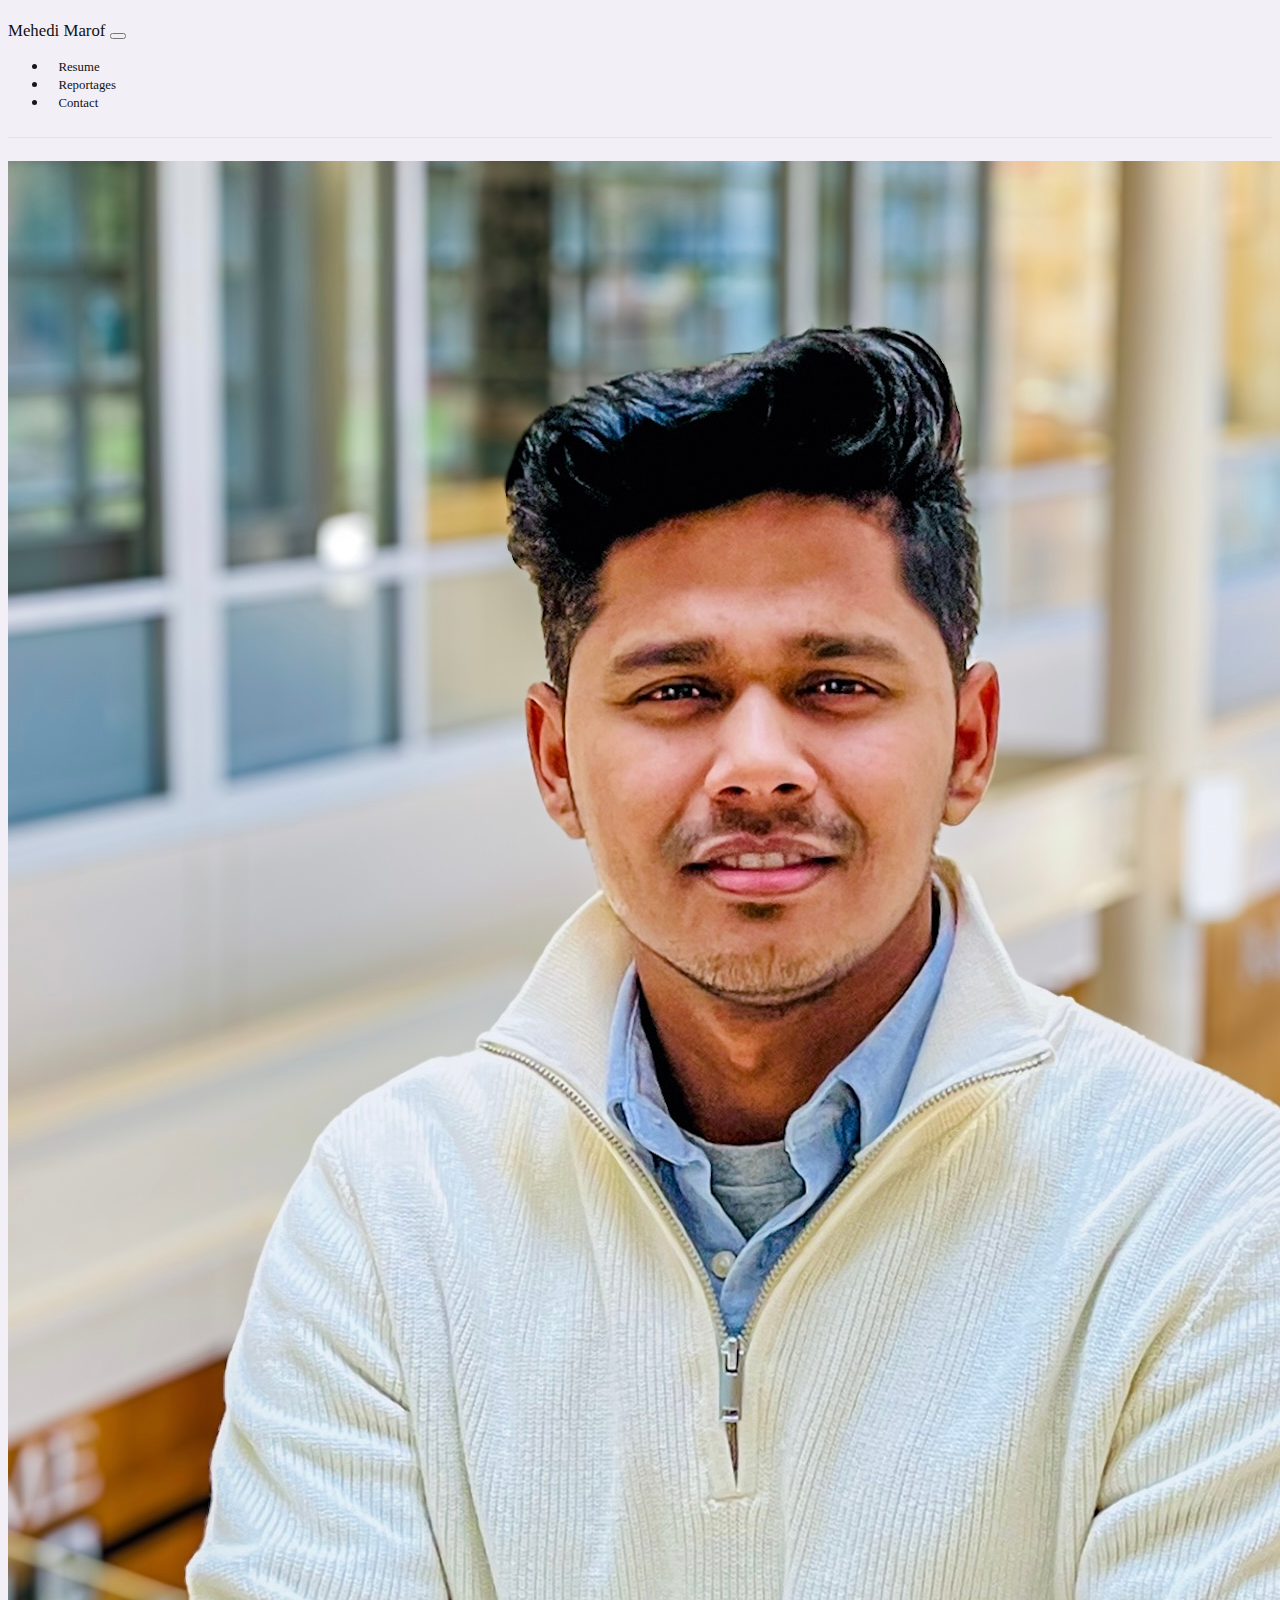
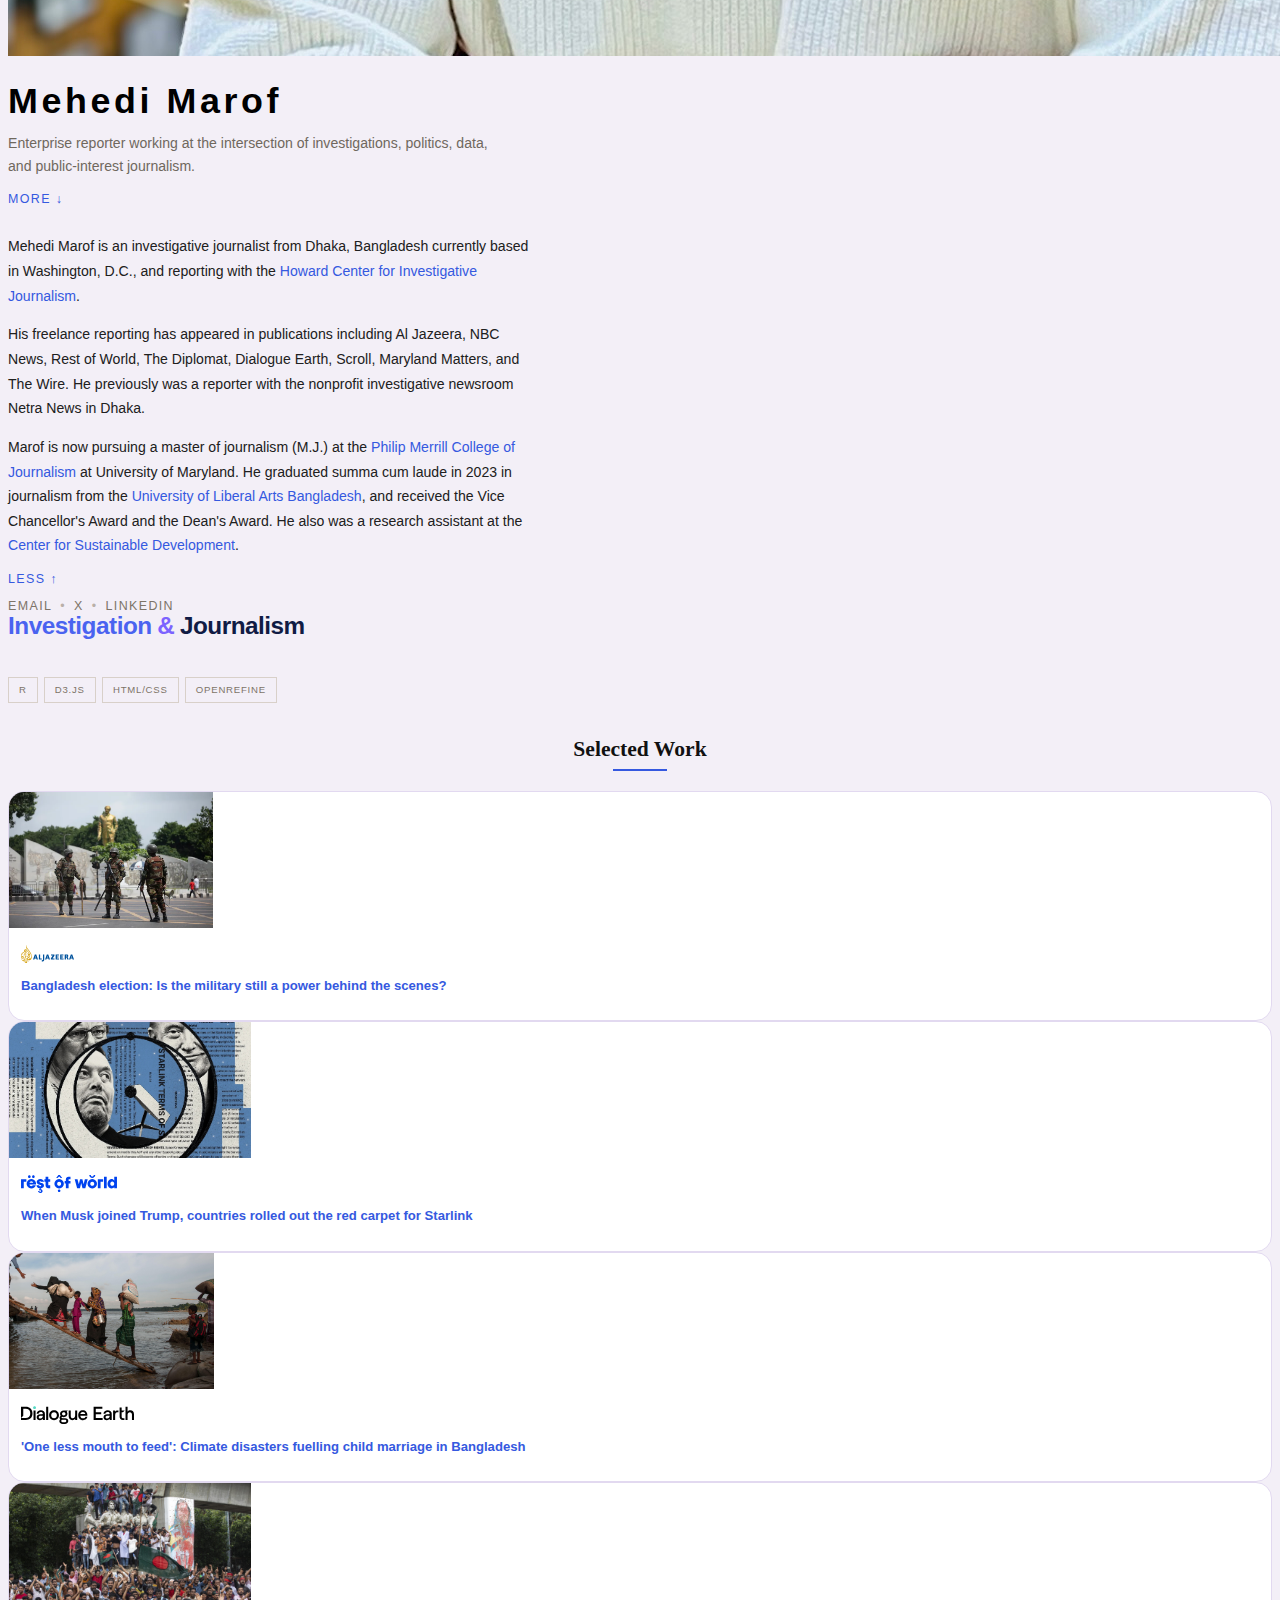
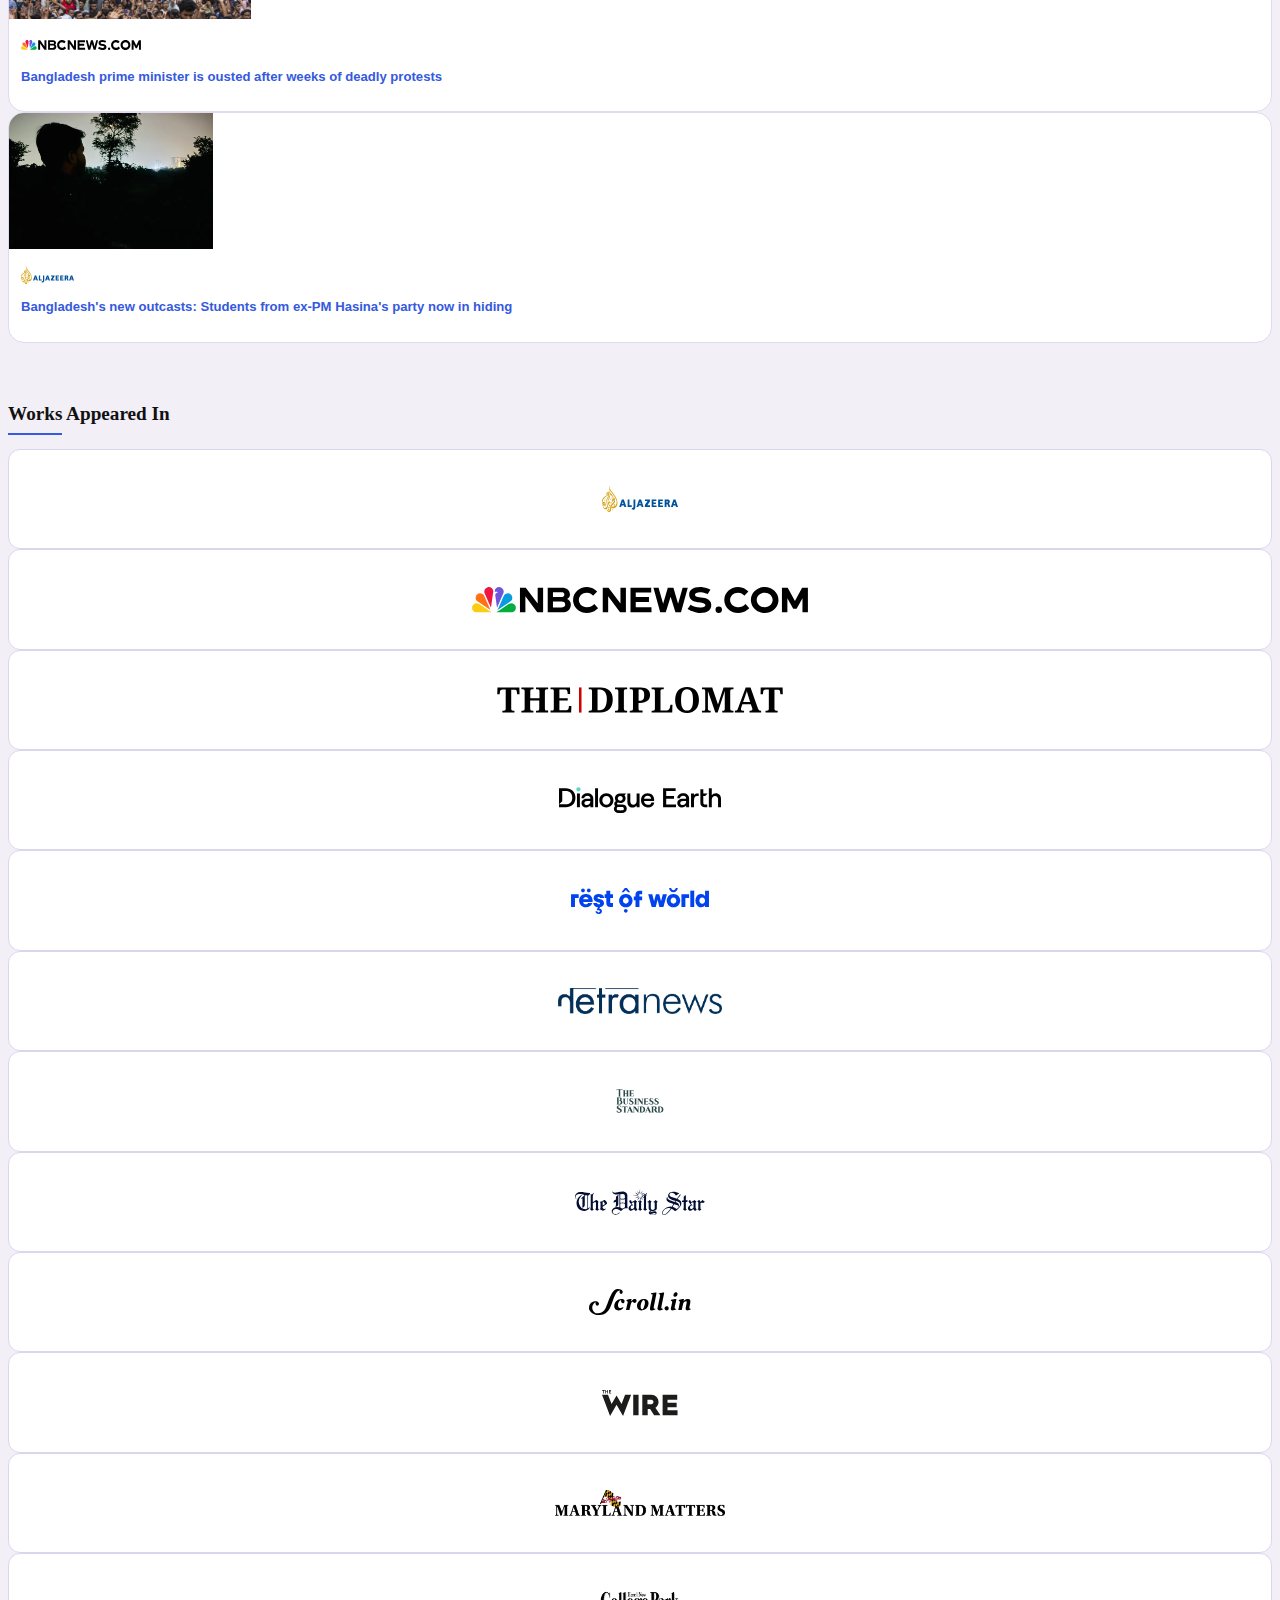
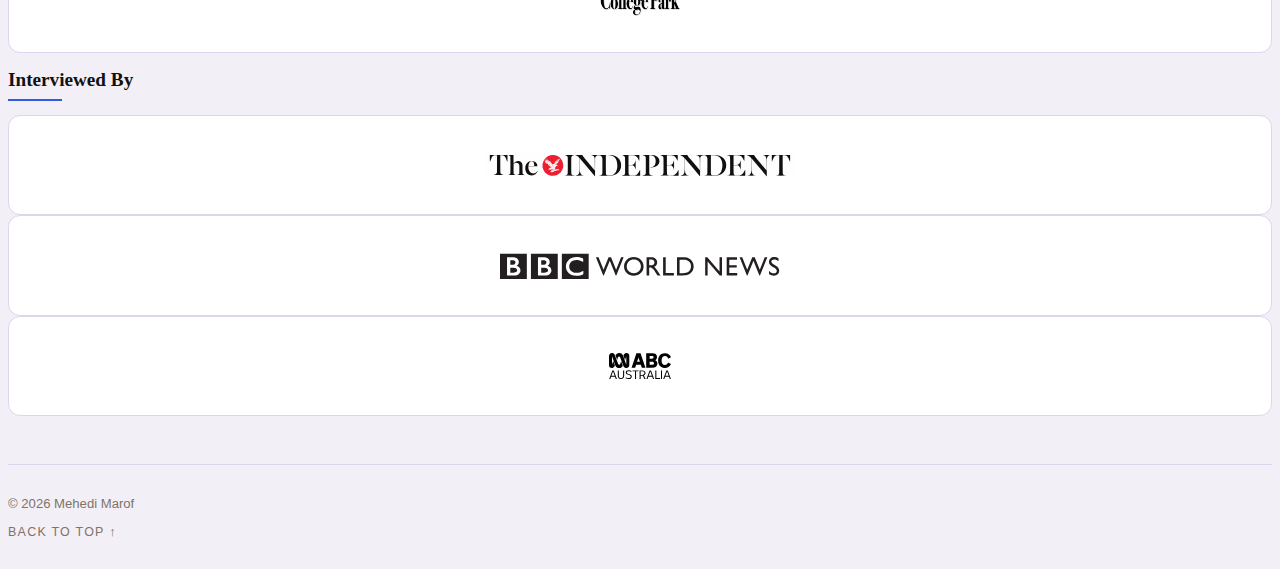
<file: index.html>
<!DOCTYPE html>
<html lang="en">

<head>
    <meta charset="UTF-8">
    <meta name="viewport" content="width=device-width, initial-scale=1.0">
    <title>Mehedi Marof — Investigative Reporter</title>
    <meta name="description"
        content="Mehedi Marof is an investigative journalist focused on accountability, data, politics and public-interest reporting.">

    <link rel="preconnect" href="https://fonts.googleapis.com">
    <link rel="preconnect" href="https://fonts.gstatic.com" crossorigin>
    <link href="https://fonts.googleapis.com/css2?family=Poppins:wght@400;500;600;700;800&display=swap"
        rel="stylesheet">

    <link href="https://cdn.jsdelivr.net/npm/bootstrap@5.3.8/dist/css/bootstrap.min.css" rel="stylesheet"
        integrity="sha384-sRIl4kxILFvY47J16cr9ZwB07vP4J8+LH7qKQnuqkuIAvNWLzeN8tE5YBujZqJLB" crossorigin="anonymous">
    <link rel="stylesheet" href="css/style.css">
</head>

<body>
    <header class="site-header" id="top">
        <div class="container">
            <nav class="navbar navbar-expand-md p-0" aria-label="Main navigation">
                <a class="navbar-brand site-logo m-0" href="index.html">Mehedi Marof</a>

                <button class="navbar-toggler" type="button" data-bs-toggle="collapse" data-bs-target="#mainNav"
                    aria-controls="mainNav" aria-expanded="false" aria-label="Toggle navigation">
                    <span class="navbar-toggler-icon"></span>
                </button>

                <div class="collapse navbar-collapse justify-content-md-end" id="mainNav">
                    <ul class="navbar-nav ms-auto gap-md-4">
                        <li class="nav-item"><a class="nav-link" href="resume.html">Resume</a></li>
                        <li class="nav-item"><a class="nav-link" href="clips.html">Reportages</a></li>
                        <li class="nav-item"><a class="nav-link" href="contact.html">Contact</a></li>
                    </ul>
                </div>
            </nav>
        </div>
    </header>

    <main>
        <section class="hero-main">
            <div class="container">
                <div class="hero-centered">
                    <img src="images/headshot.jpg" alt="Headshot of Mehedi Marof" class="headshot-round">

                    <h1 class="hero-title">Mehedi Marof</h1>

                    <p class="hero-intro">
                        Enterprise reporter working at the intersection of investigations, politics, data, and
                        public-interest journalism.</p>

                    <p class="hero-links hero-links-top">
                        <a class="more-link" data-bs-toggle="collapse" href="#extendedBio" role="button"
                            aria-expanded="false" aria-controls="extendedBio">
                            More ↓</a>
                    </p>

                    <div class="collapse" id="extendedBio">
                        <div class="hero-long-bio">
                            <p class="hero-bio">
                                Mehedi Marof is an investigative journalist from Dhaka, Bangladesh currently based in
                                Washington,
                                D.C.,
                                and reporting with the
                                <a class="bio-link"
                                    href="https://merrill.umd.edu/howard-center-for-investigative-journalism"
                                    target="_blank" rel="noopener noreferrer">Howard Center for Investigative
                                    Journalism</a>.
                            </p>

                            <p class="hero-bio">
                                His freelance reporting has appeared in publications including
                                <span class="bio-emph">Al Jazeera</span>,
                                <span class="bio-emph">NBC News</span>,
                                <span class="bio-emph">Rest of World</span>,
                                <span class="bio-emph">The Diplomat</span>,
                                <span class="bio-emph">Dialogue Earth</span>,
                                <span class="bio-emph">Scroll</span>,
                                <span class="bio-emph">Maryland Matters</span>,
                                and <span class="bio-emph">The Wire</span>. He previously was a reporter with the
                                nonprofit investigative newsroom
                                <span class="bio-emph">Netra News</span> in Dhaka.
                            </p>

                            <p class="hero-bio">
                                Marof is now pursuing a master of journalism (M.J.) at the
                                <a class="bio-link" href="https://merrill.umd.edu/" target="_blank"
                                    rel="noopener noreferrer">Philip Merrill College of Journalism</a> at University of
                                Maryland. He
                                graduated summa cum laude in 2023 in journalism from the
                                <a class="bio-link" href="https://ulab.edu.bd/" target="_blank"
                                    rel="noopener noreferrer">University of Liberal Arts Bangladesh</a>, and received
                                the Vice Chancellor's Award and the Dean's
                                Award. He also was a research assistant at the
                                <a class="bio-link" href="https://csd.ulab.edu.bd/" target="_blank"
                                    rel="noopener noreferrer">Center for Sustainable Development</a>.
                            </p>

                            <p class="hero-links hero-links-top">
                                <a class="more-link" data-bs-toggle="collapse" href="#extendedBio" role="button"
                                    aria-expanded="true" aria-controls="extendedBio">
                                    Less ↑
                                </a>
                            </p>
                        </div>
                    </div>

                    <div class="hero-links">
                        <a href="mailto:mehedimarof@gmail.com">Email</a>
                        <span class="hero-divider">•</span>
                        <a href="https://x.com/mehedimarof" target="_blank" rel="noopener noreferrer">X</a>
                        <span class="hero-divider">•</span>
                        <a href="https://www.linkedin.com/in/mehedimarof/" target="_blank"
                            rel="noopener noreferrer">LinkedIn</a>
                    </div>

                    <div class="hero-animated">
                        <div class="scrolling-hero" aria-label="Focus areas">
                            <span id="rotating-word" class="rotating-word">Investigation</span>
                            <span class="ampersand">&amp;</span>
                            <span class="hero-topic">Journalism</span>
                        </div>

                        <div class="pills" aria-label="Tools">
                            <span class="pill">R</span>
                            <span class="pill">D3.js</span>
                            <span class="pill">HTML/CSS</span>
                            <span class="pill">OpenRefine</span>
                        </div>
                    </div>
                </div>
            </div>
        </section>

        <section class="selected-work-section">
            <div class="container">
                <div class="section-intro">
                    <h2 class="section-heading">Selected Work</h2>
                </div>

                <div class="row row-cols-1 row-cols-md-2 row-cols-xl-5 g-4">
                    <div class="col">
                        <article class="card story-card h-100">
                            <a href="https://www.aljazeera.com/features/2026/1/29/bangladesh-election-is-the-military-still-a-power-behind-the-scenes"
                                target="_blank" rel="noopener noreferrer" class="text-decoration-none text-reset">
                                <img src="images/previews/military-aje.webp"
                                    alt="Preview image for Bangladesh election story" class="card-img-top story-image">
                                <div class="card-body">
                                    <div class="story-outlet-logo mb-2">
                                        <img src="images/logos/aljazeera.svg" alt="Al Jazeera logo">
                                    </div>
                                    <h3 class="story-headline mb-0">
                                        Bangladesh election: Is the military still a power behind the scenes?
                                    </h3>
                                </div>
                            </a>
                        </article>
                    </div>

                    <div class="col">
                        <article class="card story-card h-100">
                            <a href="https://restofworld.org/2025/musk-starlink-trump-doge/" target="_blank"
                                rel="noopener noreferrer" class="text-decoration-none text-reset">
                                <img src="images/previews/row-starlink.jpg" alt="Preview image for Starlink story"
                                    class="card-img-top story-image">
                                <div class="card-body">
                                    <div class="story-outlet-logo mb-2">
                                        <img src="images/logos/restofworld.svg" alt="Rest of World logo">
                                    </div>
                                    <h3 class="story-headline mb-0">
                                        When Musk joined Trump, countries rolled out the red carpet for Starlink
                                    </h3>
                                </div>
                            </a>
                        </article>
                    </div>

                    <div class="col">
                        <article class="card story-card h-100">
                            <a href="https://dialogue.earth/en/climate/climate-disasters-linked-to-child-marriage-bangladesh/"
                                target="_blank" rel="noopener noreferrer" class="text-decoration-none text-reset">
                                <img src="images/previews/dialogue-child-marriage.jpg"
                                    alt="Preview image for climate and child marriage story"
                                    class="card-img-top story-image">
                                <div class="card-body">
                                    <div class="story-outlet-logo mb-2">
                                        <img src="images/logos/dialogueearth.svg" alt="Dialogue Earth logo">
                                    </div>
                                    <h3 class="story-headline mb-0">
                                        'One less mouth to feed': Climate disasters fuelling child marriage in
                                        Bangladesh
                                    </h3>
                                </div>
                            </a>
                        </article>
                    </div>

                    <div class="col">
                        <article class="card story-card h-100">
                            <a href="https://www.nbcnews.com/news/world/bangladesh-prime-minister-sheikh-hasina-resigns-anti-government-prote-rcna165302"
                                target="_blank" rel="noopener noreferrer" class="text-decoration-none text-reset">
                                <img src="images/previews/nbc-ousted.jpg"
                                    alt="Preview image for NBC News story on Bangladesh protests"
                                    class="card-img-top story-image">
                                <div class="card-body">
                                    <div class="story-outlet-logo mb-2">
                                        <img src="images/logos/nbcnews.svg" alt="NBC News logo">
                                    </div>
                                    <h3 class="story-headline mb-0">
                                        Bangladesh prime minister is ousted after weeks of deadly protests
                                    </h3>
                                </div>
                            </a>
                        </article>
                    </div>

                    <div class="col">
                        <article class="card story-card h-100">
                            <a href="https://www.aljazeera.com/news/2024/10/27/once-powerful-student-members-of-hasinas-party-bangladeshs-new-outcastes"
                                target="_blank" rel="noopener noreferrer" class="text-decoration-none text-reset">
                                <img src="images/previews/alj-outcasts.jpg"
                                    alt="Preview image for Bangladesh's new outcasts story"
                                    class="card-img-top story-image">
                                <div class="card-body">
                                    <div class="story-outlet-logo mb-2">
                                        <img src="images/logos/aljazeera.svg" alt="Al Jazeera logo">
                                    </div>
                                    <h3 class="story-headline mb-0">
                                        Bangladesh's new outcasts: Students from ex-PM Hasina's party now in hiding
                                    </h3>
                                </div>
                            </a>
                        </article>
                    </div>
                </div>
            </div>
        </section>

        <section class="publication-section">
            <div class="container">
                <div class="publication-grid">
                    <div class="publication-column publication-column-left">
                        <h2 class="panel-heading">Works Appeared In</h2>

                        <div class="row g-3">
                            <div class="col-lg-3 col-md-4 col-6">
                                <div class="logo-box"><img src="images/logos/aljazeera.svg" alt="Al Jazeera logo"></div>
                            </div>
                            <div class="col-lg-3 col-md-4 col-6">
                                <div class="logo-box"><img src="images/logos/nbcnews.svg" alt="NBC News logo"></div>
                            </div>
                            <div class="col-lg-3 col-md-4 col-6">
                                <div class="logo-box"><img src="images/logos/thediplomat.svg" alt="The Diplomat logo">
                                </div>
                            </div>
                            <div class="col-lg-3 col-md-4 col-6">
                                <div class="logo-box"><img src="images/logos/dialogueearth.svg"
                                        alt="Dialogue Earth logo"></div>
                            </div>
                            <div class="col-lg-3 col-md-4 col-6">
                                <div class="logo-box"><img src="images/logos/restofworld.svg" alt="Rest of World logo">
                                </div>
                            </div>
                            <div class="col-lg-3 col-md-4 col-6">
                                <div class="logo-box"><img src="images/logos/netranews.svg" alt="Netra News logo"></div>
                            </div>
                            <div class="col-lg-3 col-md-4 col-6">
                                <div class="logo-box"><img src="images/logos/tbsnews.svg"
                                        alt="The Business Standard logo"></div>
                            </div>
                            <div class="col-lg-3 col-md-4 col-6">
                                <div class="logo-box"><img src="images/logos/thedailystar.svg"
                                        alt="The Daily Star logo"></div>
                            </div>
                            <div class="col-lg-3 col-md-4 col-6">
                                <div class="logo-box"><img src="images/logos/scrollindia.svg" alt="Scroll logo"></div>
                            </div>
                            <div class="col-lg-3 col-md-4 col-6">
                                <div class="logo-box"><img src="images/logos/thewire.svg" alt="The Wire logo"></div>
                            </div>
                            <div class="col-lg-3 col-md-4 col-6">
                                <div class="logo-box"><img src="images/logos/marylandmatters.png"
                                        alt="Maryland Matters logo"></div>
                            </div>
                            <div class="col-lg-3 col-md-4 col-6">
                                <div class="logo-box"><img src="images/logos/college-park-hn.webp"
                                        alt="College Park Here and Now logo"></div>
                            </div>
                        </div>
                    </div>

                    <div class="publication-divider" aria-hidden="true"></div>

                    <div class="publication-column publication-column-right">
                        <h2 class="panel-heading">Interviewed By</h2>

                        <div class="row g-3">
                            <div class="col-12">
                                <div class="logo-box"><img src="images/logos/independentuk.svg"
                                        alt="The Independent logo"></div>
                            </div>
                            <div class="col-12">
                                <div class="logo-box"><img src="images/logos/bbcworldservice.svg"
                                        alt="BBC World Service logo"></div>
                            </div>
                            <div class="col-12">
                                <div class="logo-box"><img src="images/logos/abcaustralia.svg" alt="ABC Australia logo">
                                </div>
                            </div>
                        </div>
                    </div>
                </div>
            </div>
        </section>

    </main>

    <footer class="site-footer">
        <div class="container">
            <div
                class="footer-inner d-flex flex-column flex-md-row justify-content-between align-items-md-center gap-2">
                <p class="mb-0">&copy; 2026 Mehedi Marof</p>
                <a href="#top" class="back-to-top">Back to top ↑</a>
            </div>
        </div>
    </footer>

    <script src="https://cdn.jsdelivr.net/npm/@popperjs/core@2.11.8/dist/umd/popper.min.js"
        integrity="sha384-I7E8VVD/ismYTF4hNIPjVp/Zjgyol6VFvRkX/vR+Vc4jQkC+hVqc2pM8ODewa9r"
        crossorigin="anonymous"></script>
    <script src="https://cdn.jsdelivr.net/npm/bootstrap@5.3.8/dist/js/bootstrap.min.js"
        integrity="sha384-G/EV+4j2dNv+tEPo3++6LCgdCROaejBqfUeNjuKAiuXbjrxilcCdDz6ZAVfHWe1Y"
        crossorigin="anonymous"></script>

    <script>
        const words = ["Investigation", "Analysis", "Long-form", "Data+viz", "Code", "OSINT", "AI"];
        const rotatingWord = document.getElementById("rotating-word");
        let index = 0;

        setInterval(() => {
            rotatingWord.classList.add("fade-out");

            setTimeout(() => {
                index = (index + 1) % words.length;
                rotatingWord.textContent = words[index];
                rotatingWord.classList.remove("fade-out");
            }, 180);
        }, 2200);
    </script>
</body>

</html>
</file>
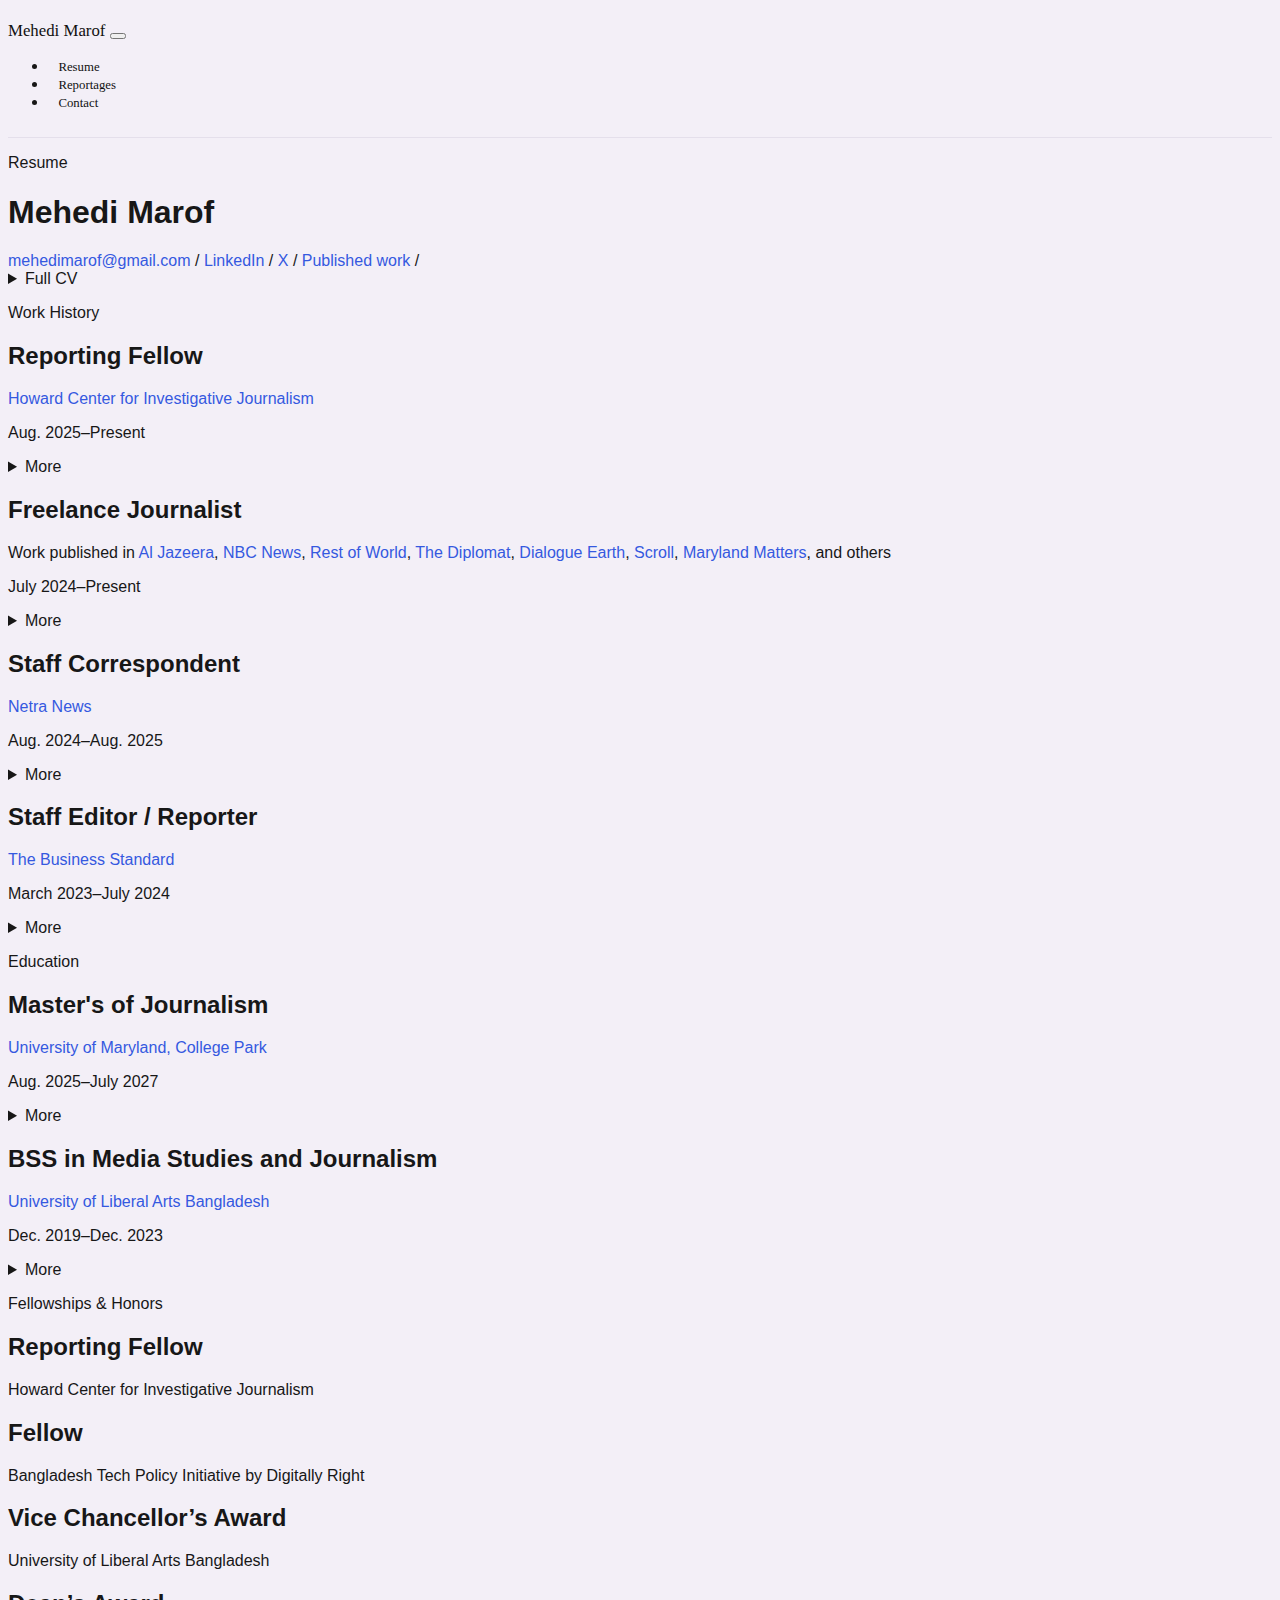
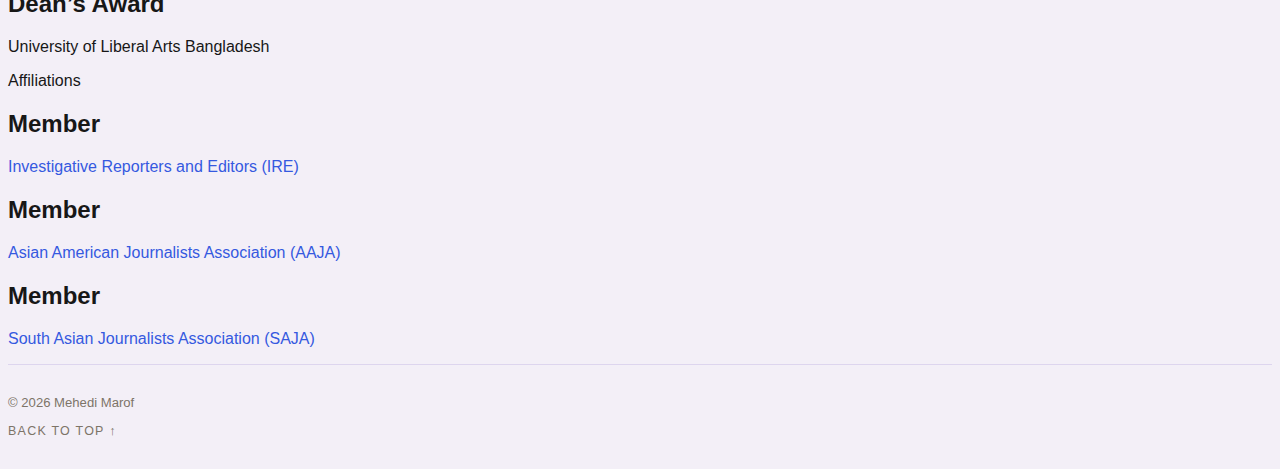
<file: resume.html>
<!DOCTYPE html>
<html lang="en">

<head>
    <meta charset="UTF-8">
    <meta name="viewport" content="width=device-width, initial-scale=1.0">
    <title>Mehedi Marof | Resume</title>
    <meta name="description"
        content="Resume of Mehedi Marof, an investigative journalist focused on accountability, politics, data and public-interest reporting.">

    <link rel="preconnect" href="https://fonts.googleapis.com">
    <link rel="preconnect" href="https://fonts.gstatic.com" crossorigin>
    <link href="https://fonts.googleapis.com/css2?family=Poppins:wght@400;500;600;700;800&display=swap"
        rel="stylesheet">

    <link href="https://cdn.jsdelivr.net/npm/bootstrap@5.3.8/dist/css/bootstrap.min.css" rel="stylesheet"
        integrity="sha384-sRIl4kxILFvY47J16cr9ZwB07vP4J8+LH7qKQnuqkuIAvNWLzeN8tE5YBujZqJLB" crossorigin="anonymous">
    <link rel="stylesheet" href="css/style.css">
</head>

<body>
    <header class="site-header" id="top">
        <div class="container">
            <nav class="navbar navbar-expand-md p-0" aria-label="Main navigation">
                <a class="navbar-brand site-logo m-0" href="index.html">Mehedi Marof</a>

                <button class="navbar-toggler" type="button" data-bs-toggle="collapse" data-bs-target="#mainNav"
                    aria-controls="mainNav" aria-expanded="false" aria-label="Toggle navigation">
                    <span class="navbar-toggler-icon"></span>
                </button>

                <div class="collapse navbar-collapse justify-content-md-end" id="mainNav">
                    <ul class="navbar-nav ms-auto gap-md-4">
                        <li class="nav-item"><a class="nav-link active-nav" href="resume.html">Resume</a></li>
                        <li class="nav-item"><a class="nav-link" href="clips.html">Reportages</a></li>
                        <li class="nav-item"><a class="nav-link" href="contact.html">Contact</a></li>
                    </ul>
                </div>
            </nav>
        </div>
    </header>

    <main class="subpage-main">
        <section class="page-hero page-hero-compact">
            <div class="container">
                <div class="page-hero-inner">
                    <p class="eyebrow">Resume</p>
                    <h1 class="page-title">Mehedi Marof</h1>

                    <div class="resume-inline-links">
                        <a href="mailto:mehedimarof@gmail.com">mehedimarof@gmail.com</a>
                        <span>/</span>
                        <a href="https://www.linkedin.com/in/mehedimarof/" target="_blank"
                            rel="noopener noreferrer">LinkedIn</a>
                        <span>/</span>
                        <a href="https://x.com/mehedimarof" target="_blank" rel="noopener noreferrer">X</a>
                        <span>/</span>
                        <a href="clips.html">Published work</a>
                        <span>/</span>

                        <details class="cv-inline">
                            <summary class="cv-toggle">Full CV</summary>
                            <span class="cv-note">Available upon request</span>
                        </details>
                    </div>
                </div>
            </div>
        </section>

        <section class="resume-section">
            <div class="container">
                <div class="resume-simple-wrap">

                    <section class="resume-block">
                        <div class="resume-section-head">
                            <p class="resume-section-label">Work History</p>
                        </div>

                        <article class="resume-entry-simple">
                            <div class="resume-entry-main">
                                <div>
                                    <h2 class="resume-role">Reporting Fellow</h2>
                                    <p class="resume-outlet">
                                        <a href="https://merrill.umd.edu/howard-center-for-investigative-journalism"
                                            target="_blank" rel="noopener noreferrer">
                                            Howard Center for Investigative Journalism
                                        </a>
                                    </p>
                                </div>
                                <p class="resume-entry-date">Aug. 2025–Present</p>
                            </div>
                            <details class="resume-more">
                                <summary>More</summary>
                                <ul class="resume-bullet-list">
                                    <li>Report, clean, standardize, and analyze datasets for investigative projects.
                                    </li>
                                    <li>File public-records requests, build source material, and support accountability
                                        reporting.</li>
                                    <li>Produce explanatory and data-driven journalism while pursuing graduate study at
                                        the University of Maryland.</li>
                                </ul>
                            </details>
                        </article>

                        <article class="resume-entry-simple">
                            <div class="resume-entry-main">
                                <div>
                                    <h2 class="resume-role">Freelance Journalist</h2>
                                    <p class="resume-outlet">
                                        Work published in
                                        <a href="https://www.aljazeera.com/" target="_blank"
                                            rel="noopener noreferrer">Al Jazeera</a>,
                                        <a href="https://www.nbcnews.com/" target="_blank" rel="noopener noreferrer">NBC
                                            News</a>,
                                        <a href="https://restofworld.org/" target="_blank"
                                            rel="noopener noreferrer">Rest of World</a>,
                                        <a href="https://thediplomat.com/" target="_blank" rel="noopener noreferrer">The
                                            Diplomat</a>,
                                        <a href="https://dialogue.earth/" target="_blank"
                                            rel="noopener noreferrer">Dialogue Earth</a>,
                                        <a href="https://scroll.in/" target="_blank"
                                            rel="noopener noreferrer">Scroll</a>,
                                        <a href="https://marylandmatters.org/" target="_blank"
                                            rel="noopener noreferrer">Maryland Matters</a>,
                                        and others
                                    </p>
                                </div>
                                <p class="resume-entry-date">July 2024–Present</p>
                            </div>
                            <details class="resume-more">
                                <summary>More</summary>
                                <ul class="resume-bullet-list">
                                    <li>Pitch and develop explanatory and long-form stories, and pursue them upon
                                        commission by editors.</li>
                                    <li>Reported on Bangladesh’s 2024 deadly uprising and 2026 election for NBC News
                                        &amp; Al Jazeera.</li>
                                    <li>Produced over twenty freelance stories, covering politics, military, climate
                                        change, and Indigenous communities.</li>
                                </ul>
                            </details>
                        </article>

                        <article class="resume-entry-simple">
                            <div class="resume-entry-main">
                                <div>
                                    <h2 class="resume-role">Staff Correspondent</h2>
                                    <p class="resume-outlet">
                                        <a href="https://netra.news/" target="_blank" rel="noopener noreferrer">Netra
                                            News</a>
                                    </p>
                                </div>
                                <p class="resume-entry-date">Aug. 2024–Aug. 2025</p>
                            </div>
                            <details class="resume-more">
                                <summary>More</summary>
                                <ul class="resume-bullet-list">
                                    <li>Investigated and authored a story on politically motivated extrajudicial
                                        killings by the military, &amp; reported extensively on the persecution of
                                        minority Hindus.</li>
                                    <li>Worked on a project involving complex financial and political networks.</li>
                                    <li>Contributed to data-work for two stories.</li>
                                </ul>
                            </details>
                        </article>

                        <article class="resume-entry-simple">
                            <div class="resume-entry-main">
                                <div>
                                    <h2 class="resume-role">Staff Editor / Reporter</h2>
                                    <p class="resume-outlet">
                                        <a href="https://www.tbsnews.net/" target="_blank" rel="noopener noreferrer">The
                                            Business Standard</a>
                                    </p>
                                </div>
                                <p class="resume-entry-date">March 2023–July 2024</p>
                            </div>
                            <details class="resume-more">
                                <summary>More</summary>
                                <ul class="resume-bullet-list">
                                    <li>Worked first on the online desk, then moved into feature and field reporting.
                                    </li>
                                    <li>Reported at least thirty character-driven and community-based stories across
                                        multiple districts in Bangladesh.</li>
                                    <li>Covered elections, economy, environment, education, labor, and public-life
                                        features.</li>
                                </ul>
                            </details>
                        </article>
                    </section>

                    <section class="resume-block">
                        <div class="resume-section-head">
                            <p class="resume-section-label">Education</p>
                        </div>

                        <article class="resume-entry-simple">
                            <div class="resume-entry-main">
                                <div>
                                    <h2 class="resume-role">Master's of Journalism</h2>
                                    <p class="resume-outlet">
                                        <a href="https://umd.edu/" target="_blank" rel="noopener noreferrer">University
                                            of Maryland, College Park</a>
                                    </p>
                                </div>
                                <p class="resume-entry-date">Aug. 2025–July 2027</p>
                            </div>
                            <details class="resume-more">
                                <summary>More</summary>
                                <ul class="resume-bullet-list">
                                    <li>Concentration on data and investigative journalism.</li>
                                    <li>GPA: 4.0/4.0</li>
                                </ul>
                            </details>
                        </article>

                        <article class="resume-entry-simple">
                            <div class="resume-entry-main">
                                <div>
                                    <h2 class="resume-role">BSS in Media Studies and Journalism</h2>
                                    <p class="resume-outlet">
                                        <a href="https://ulab.edu.bd/" target="_blank"
                                            rel="noopener noreferrer">University of Liberal Arts Bangladesh</a>
                                    </p>
                                </div>
                                <p class="resume-entry-date">Dec. 2019–Dec. 2023</p>
                            </div>
                            <details class="resume-more">
                                <summary>More</summary>
                                <ul class="resume-bullet-list">
                                    <li>Graduated summa cum laude.</li>
                                    <li>Major in journalism; minor in English.</li>
                                    <li>Worked as a research assistant at the <a href="https://csd.ulab.edu.bd/"
                                            target="_blank" rel="noopener noreferrer">Center for Sustainable
                                            Development</a>.</li>
                                </ul>
                            </details>
                        </article>
                    </section>

                    <section class="resume-block">
                        <div class="resume-section-head">
                            <p class="resume-section-label">Fellowships &amp; Honors</p>
                        </div>

                        <article class="resume-entry-simple">
                            <div class="resume-entry-main">
                                <div>
                                    <h2 class="resume-role">Reporting Fellow</h2>
                                    <p class="resume-outlet">Howard Center for Investigative Journalism</p>
                                </div>
                            </div>
                        </article>

                        <article class="resume-entry-simple">
                            <div class="resume-entry-main">
                                <div>
                                    <h2 class="resume-role">Fellow</h2>
                                    <p class="resume-outlet">Bangladesh Tech Policy Initiative by Digitally Right</p>
                                </div>
                            </div>
                        </article>

                        <article class="resume-entry-simple">
                            <div class="resume-entry-main">
                                <div>
                                    <h2 class="resume-role">Vice Chancellor’s Award</h2>
                                    <p class="resume-outlet">University of Liberal Arts Bangladesh</p>
                                </div>
                            </div>
                        </article>

                        <article class="resume-entry-simple">
                            <div class="resume-entry-main">
                                <div>
                                    <h2 class="resume-role">Dean’s Award</h2>
                                    <p class="resume-outlet">University of Liberal Arts Bangladesh</p>
                                </div>
                            </div>
                        </article>
                    </section>

                    <section class="resume-block">
                        <div class="resume-section-head">
                            <p class="resume-section-label">Affiliations</p>
                        </div>

                        <article class="resume-entry-simple">
                            <div class="resume-entry-main">
                                <div>
                                    <h2 class="resume-role">Member</h2>
                                    <p class="resume-outlet"><a href="https://www.ire.org/" target="_blank"
                                            rel="noopener noreferrer">Investigative Reporters and Editors (IRE)</a></p>
                                </div>
                            </div>
                        </article>

                        <article class="resume-entry-simple">
                            <div class="resume-entry-main">
                                <div>
                                    <h2 class="resume-role">Member</h2>
                                    <p class="resume-outlet"><a href="https://www.aaja.org/" target="_blank"
                                            rel="noopener noreferrer">Asian American Journalists Association (AAJA)</a>
                                    </p>
                                </div>
                            </div>
                        </article>

                        <article class="resume-entry-simple">
                            <div class="resume-entry-main">
                                <div>
                                    <h2 class="resume-role">Member</h2>
                                    <p class="resume-outlet"><a href="https://saja.org/" target="_blank"
                                            rel="noopener noreferrer">South Asian Journalists Association (SAJA)</a></p>
                                </div>
                            </div>
                        </article>
                    </section>

                </div>
            </div>
        </section>
    </main>

    <footer class="site-footer">
        <div class="container">
            <div
                class="footer-inner d-flex flex-column flex-md-row justify-content-between align-items-md-center gap-2">
                <p class="mb-0">&copy; 2026 Mehedi Marof</p>
                <a href="#top" class="back-to-top">Back to top ↑</a>
            </div>
        </div>
    </footer>

    <script src="https://cdn.jsdelivr.net/npm/bootstrap@5.3.8/dist/js/bootstrap.bundle.min.js"
        integrity="sha384-FKyoEForCGlyvwx9Hj09JcYn3nv7wiPVlz7YYwJrWVcXK/BmnVDxM+D2scQbITxI"
        crossorigin="anonymous"></script>
</body>

</html>
</file>
<file: css/style.css>
body {
    background-color: #f3eff7;
    color: #171717;
    font-family: "Lato", Arial, sans-serif;
}

a {
    color: #3559e0;
    text-decoration: none;
    transition: color 0.2s ease;
}

a:hover {
    color: #b3261e;
}

.site-header {
    padding: 0.8rem 0 0.65rem;
    border-bottom: 1px solid rgba(120, 110, 150, 0.12);
}

.site-logo,
.nav-link,
.section-heading,
.panel-heading {
    font-family: "Libre Baskerville", Georgia, serif;
}

.site-logo {
    font-size: 1.05rem;
    color: #111111;
}

.nav-link {
    font-size: 0.8rem;
    padding-left: 0.65rem !important;
    padding-right: 0.65rem !important;
    color: #111111;
}

.nav-link:hover {
    color: #3559e0;
}

.hero-main {
    padding: 1.4rem 0 1rem;
}

.hero-grid {
    min-height: auto;
}

.hero-left {
    max-width: 600px;
}

.hero-identity {
    display: flex;
    align-items: flex-start;
    gap: 1rem;
}

.headshot-square {
    width: 96px;
    height: 96px;
    object-fit: cover;
    border-radius: 16px;
    flex-shrink: 0;
    box-shadow: 0 8px 18px rgba(0, 0, 0, 0.05);
}

.hero-name-block {
    max-width: 500px;
}

.hero-title {
    font-family: "Lato", Arial, sans-serif;
    font-weight: 900;
    font-size: clamp(1.65rem, 2.8vw, 2.45rem);
    line-height: 0.95;
    letter-spacing: 0.10em;
    margin-bottom: 0.55rem;
    color: #000000;
}

.hero-intro {
    font-size: 0.88rem;
    line-height: 1.65;
    color: #6f685e;
    max-width: 480px;
}

.hero-bio {
    font-size: 0.88rem;
    line-height: 1.75;
    color: #202020;
    max-width: 530px;
}

.hero-links {
    display: flex;
    flex-wrap: wrap;
    gap: 0.5rem;
    align-items: center;
    margin-top: 0.3rem;
    font-size: 0.78rem;
    text-transform: uppercase;
    letter-spacing: 0.11em;
}

.hero-links a {
    color: #7d7468;
}

.hero-links a:hover {
    color: #3559e0;
}

.hero-divider {
    color: #b9b0a8;
}

.hero-links-top {
    margin-top: 0.1rem;
}

.more-link {
    color: #3559e0 !important;
}

.hero-long-bio {
    padding-top: 0.1rem;
    margin-bottom: 0.35rem;
}

.hero-right {
    display: flex;
    justify-content: flex-end;
    align-items: flex-start;
    padding-top: 0.15rem;
}

.hero-tagline-wrap {
    width: 100%;
    max-width: 470px;
    display: grid;
    grid-template-columns: 14px 1fr;
    gap: 0.9rem;
    align-items: start;
}

.hero-tagline-line {
    width: 1px;
    height: 132px;
    background-color: #d8d0c9;
    margin-top: 0.1rem;
}

.hero-tagline {
    max-width: 430px;
    overflow: visible;
    padding-top: 0.05rem;
}

.scrolling-hero {
    display: flex;
    align-items: baseline;
    flex-wrap: wrap;
    gap: 0.35rem;
    margin-bottom: 0.85rem;
    min-height: 3.2rem;
    line-height: 1.05;
}

.rotating-word,
.ampersand,
.hero-topic {
    font-family: "Lato", Arial, sans-serif;
    font-weight: 900;
    font-size: clamp(1.15rem, 1.9vw, 1.85rem);
    letter-spacing: -0.02em;
}

.rotating-word {
    color: #4a63f0;
    transition: opacity 0.18s ease;
}

.rotating-word.fade-out {
    opacity: 0.1;
}

.ampersand {
    color: #7c63ff;
}

.hero-topic {
    color: #101b44;
}

.pills {
    display: flex;
    flex-wrap: wrap;
    gap: 0.4rem;
    max-width: 430px;
}

.pill {
    display: inline-flex;
    align-items: center;
    justify-content: center;
    padding: 0.38rem 0.62rem;
    border: 1px solid #d8d0c9;
    color: #7d7468;
    background: transparent;
    font-size: 0.6rem;
    letter-spacing: 0.08em;
    text-transform: uppercase;
    font-family: "Lato", Arial, sans-serif;
}

.fancy-link {
    color: #3559e0;
    text-decoration: none;
    background-image: radial-gradient(circle, currentColor 1px, transparent 1px);
    background-size: 8px 4px;
    background-repeat: repeat-x;
    background-position: 0 100%;
    padding-bottom: 0.08rem;
}

.fancy-link:hover {
    color: #b3261e;
}

.selected-work-section {
    padding: 0.1rem 0 2.8rem;
}

.section-intro {
    margin-bottom: 1.25rem;
    text-align: center;
}

.section-heading {
    font-size: 1.35rem;
    line-height: 1.1;
    margin-bottom: 0;
    position: relative;
    color: #111111;
}

.section-heading::after {
    content: "";
    display: block;
    width: 54px;
    height: 2px;
    background-color: #3559e0;
    margin: 0.45rem auto 0;
}

.story-card,
.logo-panel {
    background-color: #ffffff;
    border: 1px solid #e2d9f0;
    border-radius: 16px;
}

.story-card {
    overflow: hidden;
    transition: transform 0.2s ease, box-shadow 0.2s ease;
}

.story-card:hover {
    transform: translateY(-4px);
    box-shadow: 0 12px 24px rgba(0, 0, 0, 0.07);
}

.story-image {
    height: 136px;
    object-fit: cover;
}

.story-card .card-body {
    padding: 0.75rem;
}

.story-outlet-logo {
    height: 20px;
    display: flex;
    align-items: center;
}

.story-outlet-logo img {
    max-height: 18px;
    width: auto;
    max-width: 120px;
}

.story-headline {
    font-size: 0.82rem;
    line-height: 1.38;
    font-weight: 700;
}

.publication-section {
    padding-bottom: 3rem;
}

.logo-panel {
    padding: 1.1rem;
    background-color: rgba(255, 255, 255, 0.3);
}

.panel-heading {
    font-size: 1.2rem;
    line-height: 1.15;
    margin-bottom: 0.9rem;
    position: relative;
    color: #111111;
}

.panel-heading::after {
    content: "";
    display: block;
    width: 54px;
    height: 2px;
    background-color: #3559e0;
    margin-top: 0.45rem;
}

.logo-box {
    min-height: 76px;
    display: flex;
    align-items: center;
    justify-content: center;
    padding: 0.7rem;
    background-color: #ffffff;
    border: 1px solid #ddd5ee;
    border-radius: 12px;
}

.logo-box img {
    max-width: 88%;
    max-height: 26px;
    width: auto;
    height: auto;
    object-fit: contain;
}

.col-lg-4 .logo-box img {
    max-height: 24px;
}

.site-footer {
    border-top: 1px solid #ddd5ee;
    padding: 1.1rem 0 1.4rem;
}

.footer-inner {
    font-size: 0.82rem;
}

.footer-inner p {
    color: #7d7468;
}

.back-to-top {
    color: #7d7468;
    text-transform: uppercase;
    letter-spacing: 0.1em;
    font-size: 0.78rem;
}

.back-to-top:hover {
    color: #3559e0;
}

@media (min-width: 992px) {
    .scrolling-hero {
        white-space: nowrap;
    }
}

@media (max-width: 1199.98px) {
    .story-image {
        height: 160px;
    }
}

@media (max-width: 991.98px) {
    .hero-identity {
        flex-direction: column;
        align-items: center;
        text-align: center;
    }

    .hero-name-block,
    .hero-left {
        max-width: 100%;
    }

    .hero-right {
        justify-content: center;
        padding-top: 0;
    }

    .hero-tagline-wrap {
        max-width: 500px;
    }

    .hero-links {
        justify-content: center;
    }

    .panel-heading {
        text-align: center;
    }

    .panel-heading::after {
        margin-left: auto;
        margin-right: auto;
    }
}

@media (max-width: 767.98px) {
    .site-header {
        padding: 0.7rem 0 0.55rem;
    }

    .site-logo {
        font-size: 1rem;
    }

    .nav-link {
        font-size: 0.78rem;
    }

    .hero-main {
        padding: 1.25rem 0 0.9rem;
    }

    .headshot-square {
        width: 90px;
        height: 90px;
        border-radius: 14px;
    }

    .hero-title {
        font-size: 1.75rem;
    }

    .hero-tagline-wrap {
        grid-template-columns: 1fr;
        justify-items: center;
        text-align: center;
        max-width: 100%;
        gap: 0.6rem;
    }

    .hero-tagline {
        max-width: 100%;
        text-align: center;
    }

    .hero-tagline-line {
        display: none;
    }

    .scrolling-hero {
        min-height: 2.6rem;
        justify-content: center;
        text-align: center;
        margin-left: auto;
        margin-right: auto;
        white-space: normal;
    }

    .rotating-word,
    .ampersand,
    .hero-topic {
        font-size: 1.55rem;
    }

    .pills {
        justify-content: center;
        max-width: 100%;
    }

    .pill {
        padding: 0.42rem 0.62rem;
        font-size: 0.58rem;
        letter-spacing: 0.06em;
    }

    .hero-intro,
    .hero-bio {
        font-size: 0.86rem;
    }

    .section-intro {
        text-align: center;
    }

    .section-heading {
        font-size: 1.2rem;
    }

    .section-heading::after {
        margin: 0.45rem auto 0;
    }

    .panel-heading {
        font-size: 1.05rem;
    }

    .story-image {
        height: 180px;
    }

    .story-headline {
        font-size: 0.84rem;
    }

    .footer-inner {
        text-align: center;
    }

    .back-to-top {
        margin: 0 auto;
    }
}
</file>
